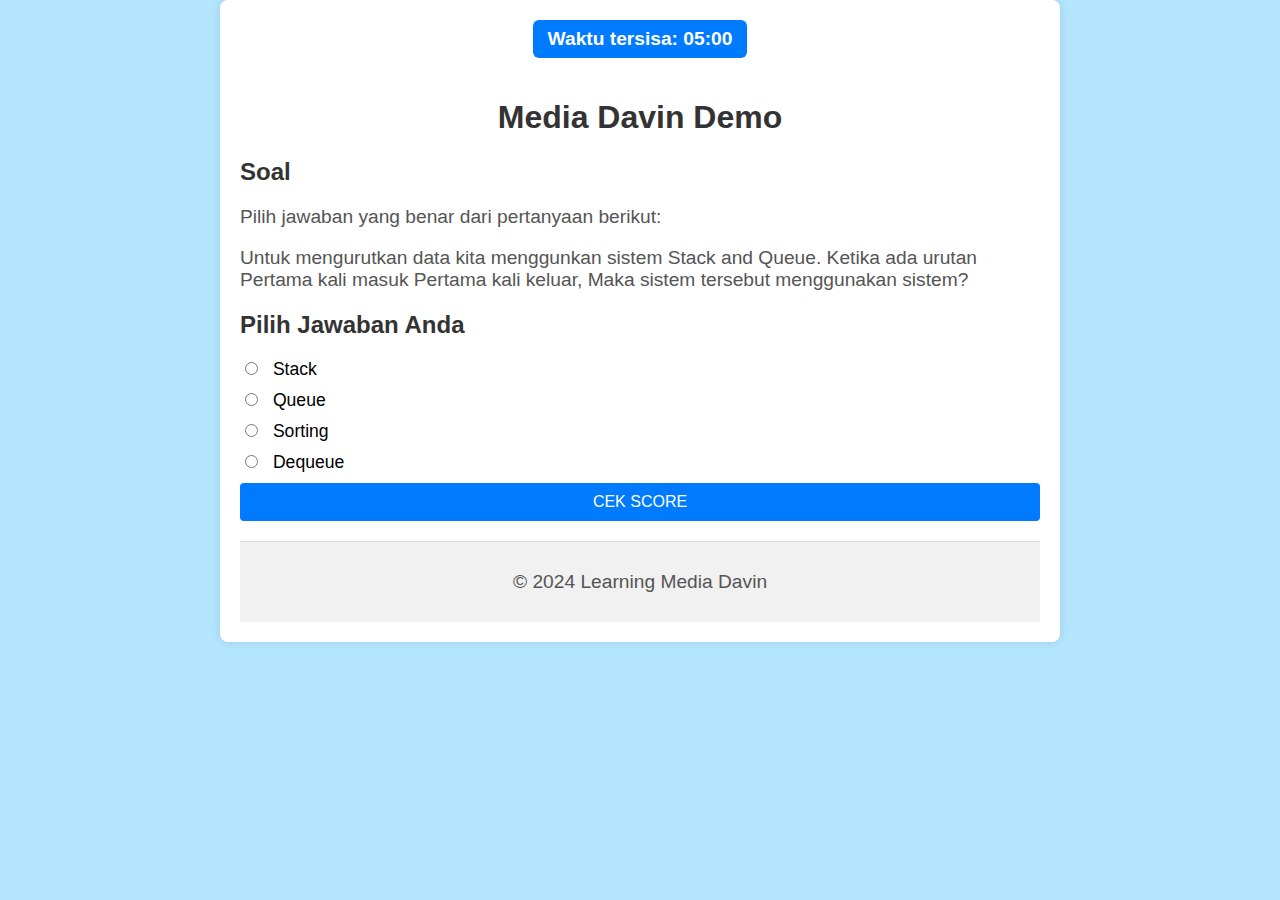
<file: index.html>
<!DOCTYPE html>
<html lang="id">
<head>
    <meta charset="UTF-8">
    <meta name="viewport" content="width=device-width, initial-scale=1.0">
    <title>Media Davin</title>
    <link rel="stylesheet" href="style.css">
</head>
<body>
    <div class="container">
        <header>
            <div class="timer-container">
                <div id="timer">Waktu tersisa: 05:00</div>
            </div>
            <h1>Media Davin Demo</h1>
        </header>
        <main>
            <section class="question-section">
                <h2>Soal</h2>
                <p>Pilih jawaban yang benar dari pertanyaan berikut:</p>
                <p>Untuk mengurutkan data kita menggunkan sistem Stack and Queue. Ketika ada urutan Pertama kali masuk Pertama kali keluar, Maka sistem tersebut menggunakan sistem?</p>
            </section>
            <section class="answer-section">
                <h2>Pilih Jawaban Anda</h2>
                <form id="quizForm">
                    <label>
                        <input type="radio" name="answer" value="Soekarno">
                        Stack
                    </label>
                    <label>
                        <input type="radio" name="answer" value="Sukarno">
                        Queue
                    </label>
                    <label>
                        <input type="radio" name="answer" value="Joko Widodo">
                        Sorting
                    </label>
                    <label>
                        <input type="radio" name="answer" value="B.J. Habibie">
                        Dequeue
                    </label>
                    <button type="submit">CEK SCORE</button>
                </form>
            </section>
        </main>
        <footer>
            <p>&copy; 2024 Learning Media Davin</p>
        </footer>
    </div>

    <script>
        document.getElementById('quizForm').addEventListener('submit', function (event) {
            event.preventDefault(); // Mencegah form dari pengiriman default
            window.location.href = 'kirim.html'; // Arahkan ke halaman baru
        });

        function startTimer(duration, display) {
            var timer = duration, minutes, seconds;
            setInterval(function () {
                minutes = parseInt(timer / 60, 10);
                seconds = parseInt(timer % 60, 10);

                minutes = minutes < 10 ? "0" + minutes : minutes;
                seconds = seconds < 10 ? "0" + seconds : seconds;

                display.textContent = "Waktu tersisa: " + minutes + ":" + seconds;

                if (--timer < 0) {
                    timer = 0;
                    display.textContent = "Waktu Habis";
                }
            }, 1000);
        }

        window.onload = function () {
            var fiveMinutes = 60 * 5,
                display = document.querySelector('#timer');
            startTimer(fiveMinutes, display);
        };
    </script>
</body>
</html>
</file>
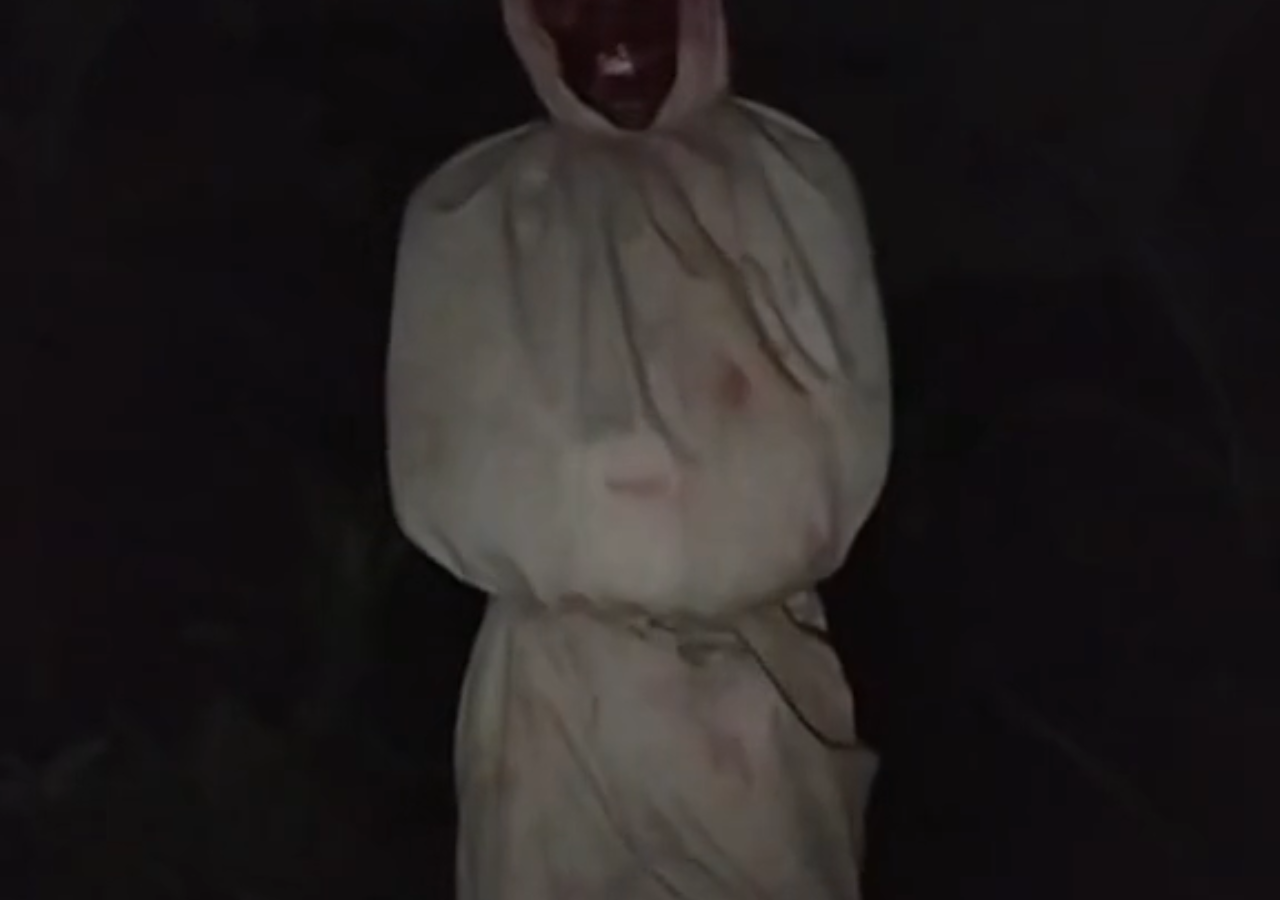
<file: kirim.html>
<!DOCTYPE html>
<html lang="en">
<head>
    <meta charset="UTF-8">
    <meta name="viewport" content="width=device-width, initial-scale=1.0">
    <title>Fullscreen Video</title>
    <style>
        body, html {
            margin: 0;
            padding: 0;
            overflow: hidden;
            height: 100%;
            width: 100%;
        }
        video {
            position: absolute;
            top: 0;
            left: 0;
            width: 100%;
            height: 100%;
            object-fit: cover;
        }
    </style>
</head>
<body>
    <video id="fullscreen-video" autoplay muted playsinline>
        <source src="prank.mp4" type="video/mp4">
        Your browser does not support the video tag.
    </video>
    <script>
        document.addEventListener('DOMContentLoaded', function() {
            const video = document.getElementById('fullscreen-video');
            if (video.requestFullscreen) {
                video.requestFullscreen();
            } else if (video.mozRequestFullScreen) { // Firefox
                video.mozRequestFullScreen();
            } else if (video.webkitRequestFullscreen) { // Chrome, Safari and Opera
                video.webkitRequestFullscreen();
            } else if (video.msRequestFullscreen) { // IE/Edge
                video.msRequestFullscreen();
            }
        });
    </script>
</body>
</html>
</file>
<file: style.css>
body {
    font-family: Arial, sans-serif;
    margin: 0;
    padding: 0;
    background-color: #b3e5fc; /* Biru muda terang */
}

.container {
    width: 80%;
    max-width: 800px;
    margin: auto;
    padding: 20px;
    background-color: #fff;
    border-radius: 8px;
    box-shadow: 0 0 10px rgba(0, 0, 0, 0.1);
}

header {
    text-align: center;
    margin-bottom: 20px;
}

.timer-container {
    background-color: #007BFF; /* Warna biru untuk kotak timer */
    padding: 8px 15px;
    border-radius: 6px;
    color: #fff;
    margin-bottom: 20px;
    display: inline-block; /* Agar ukuran sesuai dengan konten */
}

#timer {
    font-size: 1.2em; /* Ukuran font yang lebih kecil */
    font-weight: bold;
}

h1 {
    font-size: 2em;
    color: #333;
}

main {
    margin-bottom: 20px;
}

.question-section,
.answer-section {
    margin-bottom: 20px;
}

h2 {
    font-size: 1.5em;
    color: #333;
}

p {
    font-size: 1.2em;
    color: #555;
}

form {
    display: flex;
    flex-direction: column;
}

label {
    margin-bottom: 10px;
    font-size: 1.1em;
}

input[type="radio"] {
    margin-right: 10px;
}

button {
    padding: 10px;
    font-size: 1em;
    background-color: #007BFF;
    color: #fff;
    border: none;
    border-radius: 4px;
    cursor: pointer;
}

button:hover {
    background-color: #0056b3;
}

footer {
    text-align: center;
    padding: 10px;
    background-color: #f1f1f1;
    border-top: 1px solid #ddd;
}

#message-container {
    text-align: center;
    margin: 20px 0;
}

.hidden {
    display: none;
}
</file>
